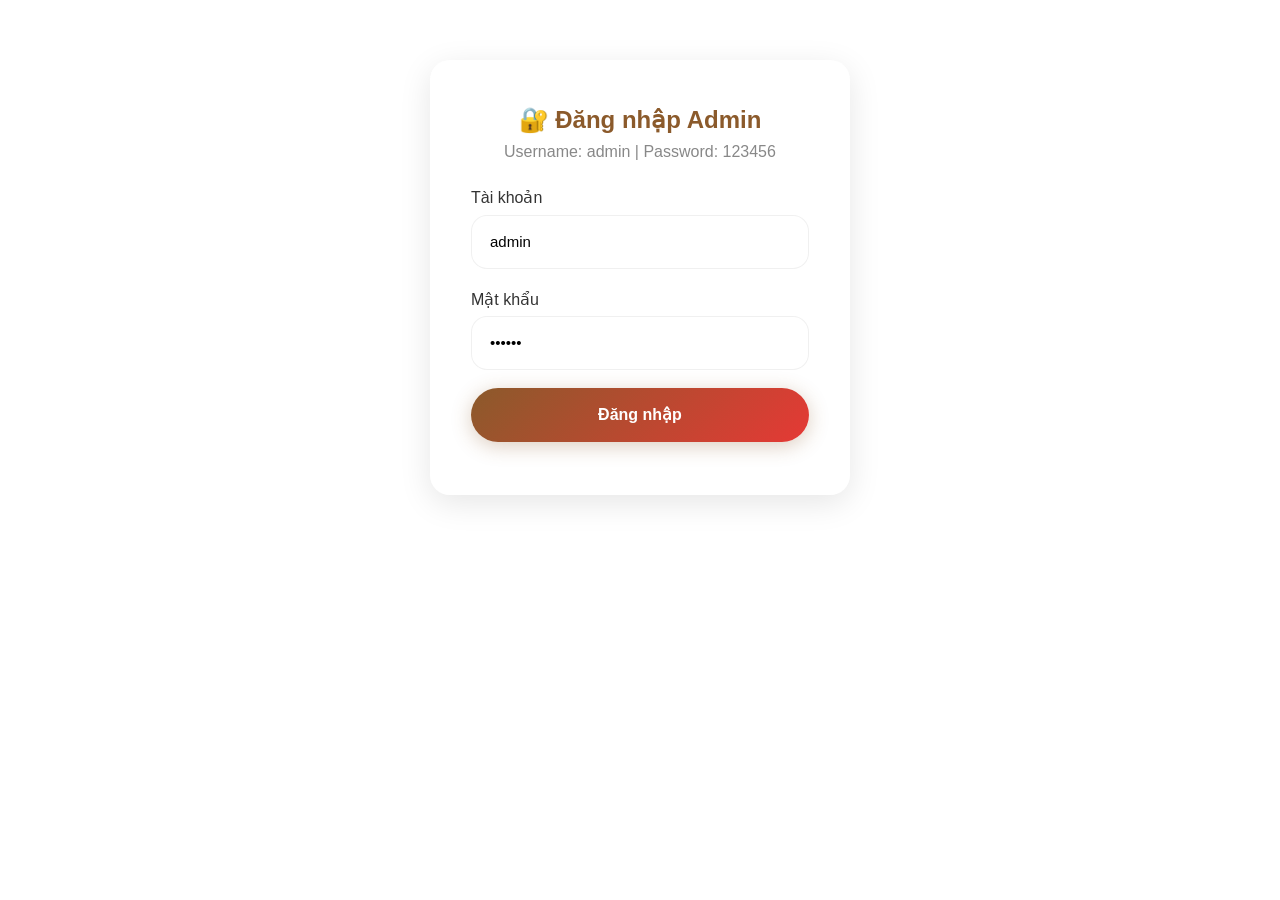
<file: admin.html>
<!DOCTYPE html>
<html lang="vi">
<head>
    <meta charset="UTF-8" />
    <meta name="viewport" content="width=device-width, initial-scale=1.0" />
    <title>G.E.C Admin Panel</title>
    <link rel="stylesheet" href="css/style.css" />
</head>
<body>

    <!-- ===== ADMIN LOGIN ===== -->
    <div id="adminLogin" class="admin-login glass">
        <h2 style="color:var(--brown);">🔐 Đăng nhập Admin</h2>
        <p style="color:#888;margin-bottom:20px;">Username: admin | Password: 123456</p>
        <form id="adminLoginForm">
            <div class="form-group">
                <label>Tài khoản</label>
                <input type="text" id="adminUser" value="admin" />
            </div>
            <div class="form-group">
                <label>Mật khẩu</label>
                <input type="password" id="adminPass" value="123456" />
            </div>
            <button type="submit" class="btn-ripple" style="width:100%;justify-content:center;">Đăng nhập</button>
        </form>
        <div id="adminLoginError" style="color:var(--red);margin-top:12px;"></div>
    </div>

    <!-- ===== ADMIN PANEL ===== -->
    <div id="adminPanel" class="admin-panel admin-dashboard" style="display:none;">
        <div class="container">
            <h2 class="page-title">📊 Dashboard</h2>
            <div class="stats">
                <div class="stat"><div class="num" id="statVisits">1,284</div><div class="label">Tổng lượt truy cập</div></div>
                <div class="stat"><div class="num" id="statOnline">12</div><div class="label">Đang online</div></div>
                <div class="stat"><div class="num">🇯🇵</div><div class="label">Quốc gia xem nhiều</div></div>
                <div class="stat"><div class="num">/du-hoc</div><div class="label">Trang xem nhiều</div></div>
            </div>
            <div class="admin-tabs">
                <button class="active" data-admin="content">📝 Nội dung</button>
                <button data-admin="countries">🌍 Quản lý quốc gia</button>
                <button data-admin="settings">⚙️ Cài đặt</button>
            </div>
            <div id="adminContent">
                <p style="color:#888;">Chọn tab để quản lý nội dung. (Giao diện quản lý WYSIWYG đang được phát triển)</p>
                <div class="glass" style="padding:20px;margin-top:16px;">
                    <p><strong>Trang chủ:</strong> Nội dung hero, slogan, giới thiệu ngắn.</p>
                    <p><strong>Giới thiệu:</strong> Sứ mệnh, tầm nhìn, giá trị cốt lõi.</p>
                    <p><strong>Khóa học:</strong> Danh sách khóa học, mô tả.</p>
                    <p><strong>Tin tức:</strong> Bài viết, sự kiện.</p>
                    <p><strong>Liên hệ:</strong> Thông tin liên hệ, bản đồ.</p>
                    <button class="btn-ripple" style="margin-top:12px;" onclick="alert('💡 Tính năng chỉnh sửa sẽ sớm ra mắt!')">✏️ Chỉnh sửa nội dung</button>
                </div>
            </div>
            <div id="adminCountries" style="display:none;">
                <div class="glass" style="padding:20px;margin-top:16px;">
                    <p><strong>Quản lý chương trình du học</strong> (8 quốc gia)</p>
                    <div style="display:flex;flex-wrap:wrap;gap:8px;margin-top:12px;">
                        <button class="btn-ripple btn-outline" onclick="alert('🇯🇵 Sắp tới: Chỉnh sửa Nhật Bản')">🇯🇵 Nhật</button>
                        <button class="btn-ripple btn-outline" onclick="alert('🇰🇷 Sắp tới: Chỉnh sửa Hàn Quốc')">🇰🇷 Hàn</button>
                        <button class="btn-ripple btn-outline" onclick="alert('🇹🇼 Sắp tới: Chỉnh sửa Đài Loan')">🇹🇼 Đài Loan</button>
                        <button class="btn-ripple btn-outline" onclick="alert('🇨🇳 Sắp tới: Chỉnh sửa Trung Quốc')">🇨🇳 Trung</button>
                        <button class="btn-ripple btn-outline" onclick="alert('🇺🇸 Sắp tới: Chỉnh sửa Mỹ')">🇺🇸 Mỹ</button>
                        <button class="btn-ripple btn-outline" onclick="alert('🇨🇦 Sắp tới: Chỉnh sửa Canada')">🇨🇦 Canada</button>
                        <button class="btn-ripple btn-outline" onclick="alert('🇦🇺 Sắp tới: Chỉnh sửa Úc')">🇦🇺 Úc</button>
                        <button class="btn-ripple btn-outline" onclick="alert('🇩🇪 Sắp tới: Chỉnh sửa Đức')">🇩🇪 Đức</button>
                    </div>
                    <button class="btn-ripple btn-green" style="margin-top:16px;" onclick="alert('➕ Thêm quốc gia mới')">➕ Thêm quốc gia</button>
                </div>
            </div>
            <div id="adminSettings" style="display:none;">
                <div class="glass" style="padding:20px;margin-top:16px;">
                    <h4>⚙️ Cấu hình hệ thống</h4>
                    <div class="form-group">
                        <label>Telegram BOT_TOKEN</label>
                        <input type="text" value="123456:ABC-DEF" placeholder="BOT_TOKEN" />
                    </div>
                    <div class="form-group">
                        <label>Telegram CHAT_ID</label>
                        <input type="text" value="-100123456789" placeholder="CHAT_ID" />
                    </div>
                    <div class="form-group">
                        <label>AI API_KEY</label>
                        <input type="text" value="sk-xxx" placeholder="API_KEY" />
                    </div>
                    <div class="form-group">
                        <label>AI MODEL</label>
                        <input type="text" value="gpt-4" placeholder="MODEL" />
                    </div>
                    <button class="btn-ripple" onclick="alert('✅ Cài đặt đã được lưu!')">💾 Lưu cấu hình</button>
                </div>
            </div>
            <button class="btn-ripple btn-outline" style="margin-top:24px;" onclick="logoutAdmin()">🚪 Đăng xuất</button>
        </div>
    </div>

    <script src="js/admin.js"></script>
</body>
</html>
</file>
<file: css/style.css>
/* ===== RESET & BASE ===== */
*,
*::before,
*::after {
    margin: 0;
    padding: 0;
    box-sizing: border-box;
}
:root {
    --brown: #8B5A2B;
    --red: #E53935;
    --green: #16A34A;
    --white: #FFFFFF;
    --glass: rgba(255, 255, 255, 0.25);
    --glass-border: rgba(255, 255, 255, 0.18);
    --shadow: 0 8px 32px rgba(0, 0, 0, 0.1);
    --radius: 20px;
    --transition: 0.4s cubic-bezier(0.34, 1.56, 0.64, 1);
}
html {
    scroll-behavior: smooth;
}
body {
    font-family: -apple-system, 'Segoe UI', Roboto, Helvetica, Arial, sans-serif;
    background: var(--white);
    color: #1a1a2e;
    overflow-x: hidden;
    line-height: 1.6;
}
a {
    text-decoration: none;
    color: inherit;
}
button,
input,
textarea {
    font: inherit;
    border: none;
    outline: none;
}
img {
    max-width: 100%;
    display: block;
}
.container {
    max-width: 1200px;
    margin: 0 auto;
    padding: 0 24px;
}

/* ===== LOADER ===== */
#loader {
    position: fixed;
    inset: 0;
    z-index: 9999;
    background: var(--white);
    display: flex;
    flex-direction: column;
    align-items: center;
    justify-content: center;
    transition: opacity 0.8s ease, visibility 0.8s ease;
}
#loader.hidden {
    opacity: 0;
    visibility: hidden;
    pointer-events: none;
}
.loader-logo {
    font-size: 72px;
    font-weight: 800;
    background: linear-gradient(135deg, var(--brown), var(--red), var(--green));
    -webkit-background-clip: text;
    -webkit-text-fill-color: transparent;
    animation: pulseGlow 1.8s ease-in-out infinite;
}
.loader-ring {
    width: 80px;
    height: 80px;
    border-radius: 50%;
    border: 4px solid rgba(139, 90, 43, 0.1);
    border-top-color: var(--brown);
    border-right-color: var(--red);
    border-bottom-color: var(--green);
    animation: spin 1s linear infinite;
    margin-top: 20px;
}
.loader-water {
    position: absolute;
    width: 200px;
    height: 200px;
    border-radius: 50%;
    background: radial-gradient(circle at 30% 30%, rgba(22, 163, 74, 0.15), transparent 70%);
    animation: liquidPulse 2.5s ease-in-out infinite;
    pointer-events: none;
}
@keyframes spin {
    to {
        transform: rotate(360deg);
    }
}
@keyframes pulseGlow {
    0%,
    100% {
        transform: scale(1);
        filter: drop-shadow(0 0 20px rgba(139, 90, 43, 0.2));
    }
    50% {
        transform: scale(1.05);
        filter: drop-shadow(0 0 40px rgba(229, 57, 53, 0.25));
    }
}
@keyframes liquidPulse {
    0%,
    100% {
        transform: scale(1) rotate(0deg);
        opacity: 0.4;
    }
    50% {
        transform: scale(1.4) rotate(180deg);
        opacity: 0.8;
    }
}

/* ===== GLASSMORPHISM UTILITY ===== */
.glass {
    background: var(--glass);
    backdrop-filter: blur(16px) saturate(180%);
    -webkit-backdrop-filter: blur(16px) saturate(180%);
    border: 1px solid var(--glass-border);
    border-radius: var(--radius);
    box-shadow: var(--shadow);
}

/* ===== WATER RIPPLE BUTTON ===== */
.btn-ripple {
    position: relative;
    overflow: hidden;
    cursor: pointer;
    padding: 14px 32px;
    border-radius: 60px;
    font-weight: 600;
    font-size: 16px;
    background: linear-gradient(135deg, var(--brown), var(--red));
    color: #fff;
    border: none;
    transition: transform 0.25s cubic-bezier(0.34, 1.56, 0.64, 1), box-shadow 0.3s ease;
    box-shadow: 0 4px 20px rgba(139, 90, 43, 0.3);
    display: inline-flex;
    align-items: center;
    gap: 10px;
}
.btn-ripple:hover {
    transform: scale(1.04) translateY(-2px);
    box-shadow: 0 8px 32px rgba(139, 90, 43, 0.4);
}
.btn-ripple:active {
    transform: scale(0.92) translateY(2px);
}
.btn-ripple .ripple {
    position: absolute;
    border-radius: 50%;
    background: rgba(255, 255, 255, 0.4);
    transform: scale(0);
    animation: rippleAnim 0.7s linear;
    pointer-events: none;
}
@keyframes rippleAnim {
    to {
        transform: scale(4);
        opacity: 0;
    }
}
.btn-outline {
    background: transparent;
    border: 2px solid var(--brown);
    color: var(--brown);
    box-shadow: none;
}
.btn-outline:hover {
    background: var(--brown);
    color: #fff;
    box-shadow: 0 4px 20px rgba(139, 90, 43, 0.3);
}
.btn-green {
    background: linear-gradient(135deg, var(--green), #0d7a34);
}

/* ===== HEADER ===== */
header {
    position: sticky;
    top: 0;
    z-index: 1000;
    padding: 12px 0;
    background: rgba(255, 255, 255, 0.7);
    backdrop-filter: blur(20px) saturate(180%);
    -webkit-backdrop-filter: blur(20px) saturate(180%);
    border-bottom: 1px solid rgba(255, 255, 255, 0.2);
    transition: all 0.3s ease;
}
header .container {
    display: flex;
    align-items: center;
    justify-content: space-between;
    flex-wrap: wrap;
    gap: 12px;
}
.logo {
    font-size: 28px;
    font-weight: 800;
    background: linear-gradient(135deg, var(--brown), var(--red), var(--green));
    -webkit-background-clip: text;
    -webkit-text-fill-color: transparent;
    display: flex;
    align-items: center;
    gap: 6px;
    cursor: pointer;
}
.logo span {
    font-size: 14px;
    font-weight: 400;
    -webkit-text-fill-color: var(--brown);
    background: none;
}
nav {
    display: flex;
    align-items: center;
    gap: 8px;
    flex-wrap: wrap;
}
nav a {
    padding: 8px 16px;
    border-radius: 40px;
    font-weight: 500;
    font-size: 14px;
    transition: all 0.25s ease;
    color: #333;
    position: relative;
}
nav a:hover,
nav a.active {
    background: rgba(139, 90, 43, 0.1);
    color: var(--brown);
}
nav a.active::after {
    content: '';
    position: absolute;
    bottom: 4px;
    left: 50%;
    transform: translateX(-50%);
    width: 20px;
    height: 3px;
    background: var(--red);
    border-radius: 10px;
}
.header-actions {
    display: flex;
    align-items: center;
    gap: 10px;
}
.header-actions .btn-ripple {
    padding: 10px 20px;
    font-size: 13px;
}
.menu-toggle {
    display: none;
    background: none;
    font-size: 28px;
    cursor: pointer;
    color: var(--brown);
}

/* ===== HERO ===== */
.hero {
    padding: 60px 0 80px;
    background: linear-gradient(160deg, #f8fafc 0%, #e8f5e9 100%);
    position: relative;
    overflow: hidden;
    min-height: 70vh;
    display: flex;
    align-items: center;
}
.hero .container {
    display: grid;
    grid-template-columns: 1fr 1fr;
    gap: 40px;
    align-items: center;
    position: relative;
    z-index: 2;
}
.hero-content h1 {
    font-size: 52px;
    font-weight: 800;
    line-height: 1.15;
    margin-bottom: 16px;
}
.hero-content h1 .highlight {
    background: linear-gradient(135deg, var(--brown), var(--red));
    -webkit-background-clip: text;
    -webkit-text-fill-color: transparent;
}
.hero-content p {
    font-size: 18px;
    color: #444;
    max-width: 500px;
    margin-bottom: 28px;
}
.hero-buttons {
    display: flex;
    flex-wrap: wrap;
    gap: 14px;
}
.hero-shapes {
    position: absolute;
    inset: 0;
    pointer-events: none;
    overflow: hidden;
}
.hero-shapes .shape {
    position: absolute;
    border-radius: 50%;
    background: radial-gradient(circle, rgba(22, 163, 74, 0.08), transparent 70%);
    animation: floatShape 12s ease-in-out infinite alternate;
}
.hero-shapes .shape:nth-child(1) {
    width: 400px;
    height: 400px;
    top: -100px;
    right: -100px;
    animation-duration: 14s;
}
.hero-shapes .shape:nth-child(2) {
    width: 300px;
    height: 300px;
    bottom: -50px;
    left: -50px;
    animation-duration: 10s;
    background: radial-gradient(circle, rgba(229, 57, 53, 0.06), transparent 70%);
}
.hero-shapes .shape:nth-child(3) {
    width: 200px;
    height: 200px;
    top: 30%;
    right: 20%;
    animation-duration: 18s;
    background: radial-gradient(circle, rgba(139, 90, 43, 0.05), transparent 70%);
}
@keyframes floatShape {
    0% {
        transform: translate(0, 0) scale(1) rotate(0deg);
    }
    100% {
        transform: translate(30px, -30px) scale(1.1) rotate(20deg);
    }
}

.hero-image {
    display: flex;
    justify-content: center;
    align-items: center;
}
.hero-image .glass {
    padding: 40px;
    text-align: center;
    width: 100%;
    max-width: 400px;
}
.hero-image .glass .logo-big {
    font-size: 80px;
    font-weight: 900;
    background: linear-gradient(135deg, var(--brown), var(--red), var(--green));
    -webkit-background-clip: text;
    -webkit-text-fill-color: transparent;
    line-height: 1;
}
.hero-image .glass p {
    font-size: 18px;
    color: #555;
    margin-top: 8px;
}

/* ===== PAGE CONTAINER ===== */
.page {
    display: none;
    padding: 40px 0 60px;
    animation: fadeSlideUp 0.5s ease;
}
.page.active {
    display: block;
}
@keyframes fadeSlideUp {
    from {
        opacity: 0;
        transform: translateY(24px);
    }
    to {
        opacity: 1;
        transform: translateY(0);
    }
}
.page-title {
    font-size: 36px;
    font-weight: 700;
    margin-bottom: 12px;
    background: linear-gradient(135deg, var(--brown), var(--red));
    -webkit-background-clip: text;
    -webkit-text-fill-color: transparent;
}
.page-sub {
    color: #666;
    margin-bottom: 32px;
}

/* ===== CARDS ===== */
.card-grid {
    display: grid;
    grid-template-columns: repeat(auto-fill, minmax(280px, 1fr));
    gap: 28px;
}
.card {
    padding: 28px;
    border-radius: var(--radius);
    background: rgba(255, 255, 255, 0.6);
    backdrop-filter: blur(12px);
    border: 1px solid rgba(255, 255, 255, 0.3);
    box-shadow: 0 4px 24px rgba(0, 0, 0, 0.04);
    transition: all 0.4s cubic-bezier(0.34, 1.56, 0.64, 1);
}
.card:hover {
    transform: translateY(-6px) scale(1.01);
    box-shadow: 0 12px 48px rgba(0, 0, 0, 0.08);
    border-color: rgba(139, 90, 43, 0.15);
}
.card h3 {
    font-size: 20px;
    margin-bottom: 8px;
    color: var(--brown);
}
.card p {
    color: #555;
}

/* ===== FORM ===== */
.form-group {
    margin-bottom: 18px;
}
.form-group label {
    display: block;
    font-weight: 500;
    margin-bottom: 4px;
    color: #333;
}
.form-group input,
.form-group select,
.form-group textarea {
    width: 100%;
    padding: 14px 18px;
    border-radius: 16px;
    border: 1.5px solid rgba(0, 0, 0, 0.06);
    background: rgba(255, 255, 255, 0.7);
    backdrop-filter: blur(4px);
    transition: all 0.3s ease;
    font-size: 15px;
}
.form-group input:focus,
.form-group select:focus,
.form-group textarea:focus {
    border-color: var(--brown);
    box-shadow: 0 0 0 4px rgba(139, 90, 43, 0.1);
    background: #fff;
}
.form-group textarea {
    resize: vertical;
    min-height: 100px;
}
.form-row {
    display: grid;
    grid-template-columns: 1fr 1fr;
    gap: 18px;
}

/* ===== FOOTER ===== */
footer {
    background: #1a1a2e;
    color: #ccc;
    padding: 48px 0 24px;
    margin-top: 40px;
}
footer .container {
    display: grid;
    grid-template-columns: 2fr 1fr 1fr 1fr;
    gap: 40px;
}
footer .logo {
    font-size: 32px;
    -webkit-text-fill-color: transparent;
}
footer h4 {
    color: #fff;
    margin-bottom: 12px;
    font-size: 18px;
}
footer a {
    display: block;
    color: #aaa;
    padding: 4px 0;
    transition: color 0.2s;
}
footer a:hover {
    color: #fff;
}
footer .socials {
    display: flex;
    gap: 12px;
    margin-top: 8px;
}
footer .socials a {
    font-size: 22px;
}
.footer-bottom {
    text-align: center;
    padding-top: 24px;
    margin-top: 24px;
    border-top: 1px solid rgba(255, 255, 255, 0.06);
    font-size: 14px;
    color: #777;
    grid-column: 1 / -1;
}

/* ===== AI CHAT ===== */
.ai-toggle {
    position: fixed;
    bottom: 28px;
    right: 28px;
    z-index: 900;
    width: 64px;
    height: 64px;
    border-radius: 50%;
    background: linear-gradient(135deg, var(--brown), var(--red));
    color: #fff;
    font-size: 30px;
    border: none;
    cursor: pointer;
    box-shadow: 0 8px 32px rgba(139, 90, 43, 0.4);
    transition: all 0.4s cubic-bezier(0.34, 1.56, 0.64, 1);
    display: flex;
    align-items: center;
    justify-content: center;
}
.ai-toggle:hover {
    transform: scale(1.1);
}
.ai-toggle.active {
    transform: rotate(90deg) scale(0.9);
}
.ai-chat {
    position: fixed;
    bottom: 100px;
    right: 28px;
    z-index: 899;
    width: 380px;
    max-height: 520px;
    background: rgba(255, 255, 255, 0.85);
    backdrop-filter: blur(24px) saturate(180%);
    border: 1px solid rgba(255, 255, 255, 0.3);
    border-radius: 28px;
    box-shadow: 0 20px 80px rgba(0, 0, 0, 0.15);
    display: none;
    flex-direction: column;
    overflow: hidden;
    animation: chatIn 0.4s cubic-bezier(0.34, 1.56, 0.64, 1);
}
.ai-chat.open {
    display: flex;
}
@keyframes chatIn {
    from {
        opacity: 0;
        transform: scale(0.8) translateY(30px);
    }
    to {
        opacity: 1;
        transform: scale(1) translateY(0);
    }
}
.ai-chat-header {
    padding: 16px 20px;
    background: linear-gradient(135deg, var(--brown), var(--red));
    color: #fff;
    font-weight: 600;
    display: flex;
    justify-content: space-between;
    align-items: center;
}
.ai-chat-header button {
    background: none;
    color: #fff;
    font-size: 20px;
    cursor: pointer;
}
.ai-chat-messages {
    flex: 1;
    padding: 16px;
    overflow-y: auto;
    max-height: 340px;
    min-height: 200px;
}
.ai-chat-messages .msg {
    margin-bottom: 12px;
    padding: 12px 16px;
    border-radius: 18px;
    max-width: 85%;
    animation: msgIn 0.3s ease;
    font-size: 14px;
    line-height: 1.5;
}
.ai-chat-messages .msg.bot {
    background: rgba(139, 90, 43, 0.08);
    border-bottom-left-radius: 4px;
    color: #1a1a2e;
}
.ai-chat-messages .msg.user {
    background: linear-gradient(135deg, var(--brown), var(--red));
    color: #fff;
    margin-left: auto;
    border-bottom-right-radius: 4px;
}
@keyframes msgIn {
    from {
        opacity: 0;
        transform: translateY(10px) scale(0.95);
    }
    to {
        opacity: 1;
        transform: translateY(0) scale(1);
    }
}
.ai-chat-input {
    display: flex;
    gap: 8px;
    padding: 12px 16px;
    border-top: 1px solid rgba(0, 0, 0, 0.05);
    background: rgba(255, 255, 255, 0.5);
}
.ai-chat-input input {
    flex: 1;
    padding: 10px 16px;
    border-radius: 40px;
    border: 1px solid rgba(0, 0, 0, 0.06);
    background: rgba(255, 255, 255, 0.7);
    font-size: 14px;
}
.ai-chat-input button {
    padding: 10px 20px;
    border-radius: 40px;
    background: linear-gradient(135deg, var(--brown), var(--red));
    color: #fff;
    font-weight: 600;
    cursor: pointer;
    transition: all 0.2s;
}
.ai-chat-input button:hover {
    transform: scale(1.04);
}

/* ===== ADMIN ===== */
.admin-login {
    max-width: 420px;
    margin: 60px auto;
    padding: 40px;
    text-align: center;
}
.admin-login .form-group {
    text-align: left;
}
.admin-panel {
    display: none;
}
.admin-panel.active {
    display: block;
}
.admin-dashboard .stats {
    display: grid;
    grid-template-columns: repeat(auto-fill, minmax(180px, 1fr));
    gap: 20px;
    margin-bottom: 32px;
}
.admin-dashboard .stat {
    padding: 20px;
    border-radius: var(--radius);
    background: rgba(255, 255, 255, 0.5);
    backdrop-filter: blur(8px);
    border: 1px solid rgba(255, 255, 255, 0.2);
    text-align: center;
}
.admin-dashboard .stat .num {
    font-size: 32px;
    font-weight: 700;
    color: var(--brown);
}
.admin-dashboard .stat .label {
    font-size: 14px;
    color: #666;
}
.admin-tabs {
    display: flex;
    flex-wrap: wrap;
    gap: 8px;
    margin-bottom: 28px;
}
.admin-tabs button {
    padding: 10px 22px;
    border-radius: 40px;
    background: rgba(0, 0, 0, 0.03);
    font-weight: 500;
    cursor: pointer;
    transition: all 0.2s;
    border: 1px solid transparent;
}
.admin-tabs button.active {
    background: var(--brown);
    color: #fff;
}
.admin-tabs button:hover:not(.active) {
    background: rgba(139, 90, 43, 0.08);
}

/* ===== RESPONSIVE ===== */
@media (max-width: 992px) {
    .hero .container {
        grid-template-columns: 1fr;
        text-align: center;
    }
    .hero-content p {
        margin-left: auto;
        margin-right: auto;
    }
    .hero-buttons {
        justify-content: center;
    }
    footer .container {
        grid-template-columns: 1fr 1fr;
    }
}
@media (max-width: 768px) {
    .menu-toggle {
        display: block;
    }
    nav {
        display: none;
        width: 100%;
        flex-direction: column;
        align-items: flex-start;
        padding: 16px 0;
        gap: 4px;
    }
    nav.open {
        display: flex;
    }
    nav a {
        width: 100%;
        padding: 10px 16px;
    }
    .header-actions .btn-ripple {
        padding: 8px 16px;
        font-size: 12px;
    }
    .hero-content h1 {
        font-size: 32px;
    }
    .form-row {
        grid-template-columns: 1fr;
    }
    .ai-chat {
        width: 300px;
        right: 12px;
        bottom: 90px;
        max-height: 420px;
    }
    footer .container {
        grid-template-columns: 1fr;
        gap: 24px;
    }
    .admin-tabs button {
        padding: 6px 14px;
        font-size: 13px;
    }
}
@media (max-width: 480px) {
    .hero {
        padding: 32px 0 48px;
    }
    .hero-content h1 {
        font-size: 26px;
    }
    .hero-image .glass .logo-big {
        font-size: 48px;
    }
    .card-grid {
        grid-template-columns: 1fr;
    }
    .ai-chat {
        width: 280px;
    }
}

/* ===== SKELETON ===== */
.skeleton {
    background: linear-gradient(90deg, #f0f0f0 25%, #e0e0e0 50%, #f0f0f0 75%);
    background-size: 200% 100%;
    animation: shimmer 1.5s ease-in-out infinite;
    border-radius: 12px;
}
@keyframes shimmer {
    0% {
        background-position: -200% 0;
    }
    100% {
        background-position: 200% 0;
    }
}

/* ===== SCROLL REVEAL ===== */
.reveal {
    opacity: 0;
    transform: translateY(30px);
    transition: all 0.7s cubic-bezier(0.34, 1.56, 0.64, 1);
}
.reveal.visible {
    opacity: 1;
    transform: translateY(0);
}

/* misc */
.text-center {
    text-align: center;
}
.mt-24 {
    margin-top: 24px;
}
.mb-16 {
    margin-bottom: 16px;
}
.flex-center {
    display: flex;
    align-items: center;
    justify-content: center;
    gap: 12px;
    flex-wrap: wrap;
}
.badge {
    display: inline-block;
    padding: 4px 14px;
    border-radius: 40px;
    font-size: 12px;
    font-weight: 600;
    background: rgba(22, 163, 74, 0.12);
    color: var(--green);
}
.badge-red {
    background: rgba(229, 57, 53, 0.1);
    color: var(--red);
}
</file>
